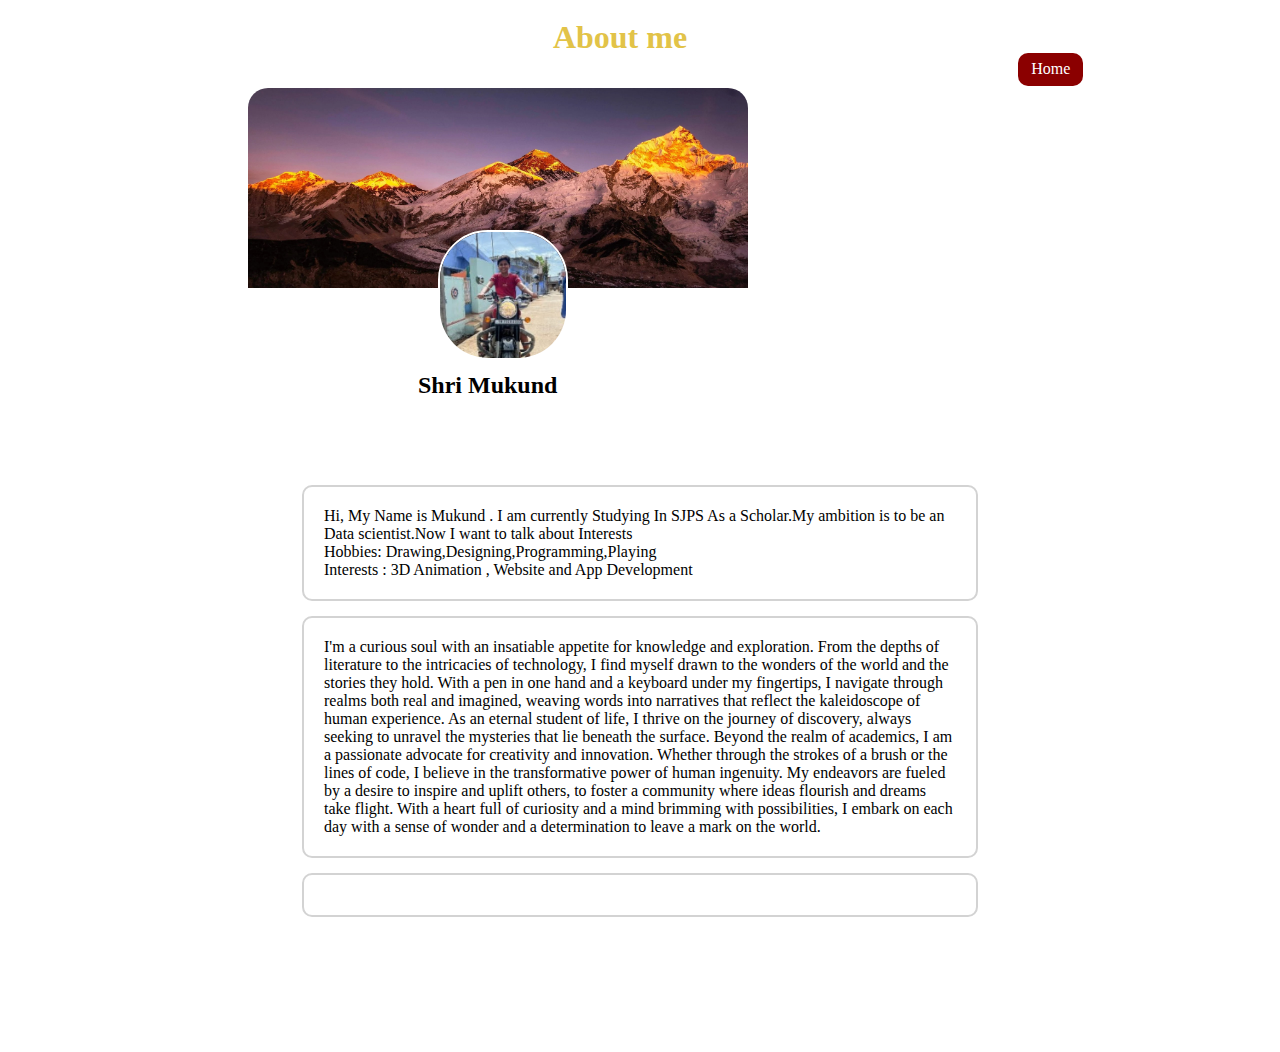
<file: Aboutme.html>
<html>
  <head>
    <title>About Me</title>
    <link rel="stylesheet" href="Style/Aboutme.css">
  </head>

  <body>
    <div class="banner">
      <img src="Images/MT.jpg" alt="">
    </div>
    <div class="me">
      <h1> About me</h1>
      <img src="Images/Mukund Profile.jpg" alt="">
      <h2>Shri Mukund</h2>
    </div>
    <div class="home">
      <div class="navBar"><a href="index.html">Home</a></div>
    </div>
    
    <div class="para">
    <p>
      Hi, My Name is Mukund . I am currently Studying In SJPS As a Scholar.My
      ambition is to be an Data scientist.Now I want to talk about Interests

      <br />Hobbies: Drawing,Designing,Programming,Playing <br />Interests : 3D
      Animation , Website and App Development

      <p>I'm a curious soul with an insatiable appetite for knowledge and 
        exploration. From the depths of literature to the intricacies
        of technology, I find myself drawn to the wonders of the world and the stories they hold. With a pen in one hand and a keyboard under my fingertips, I navigate through realms both real and imagined, weaving words into narratives that reflect the kaleidoscope of human experience. As an eternal student of life, I thrive on the journey of discovery, always seeking to unravel the mysteries that lie beneath the surface.
        Beyond the realm of academics, I am a passionate advocate 
        for creativity and innovation. Whether through the strokes
        of a brush or the lines of code, I believe in the transformative power of
        human ingenuity. My endeavors are fueled by a desire to inspire
        and uplift others, to foster a community where ideas flourish and
        dreams take flight. With a heart full of curiosity and a mind 
        brimming with possibilities, I embark on each day with a sense
        of wonder and a determination to leave a mark on the world.
    </p>
    </p>
    </div>
  </body>
</html>
</file>
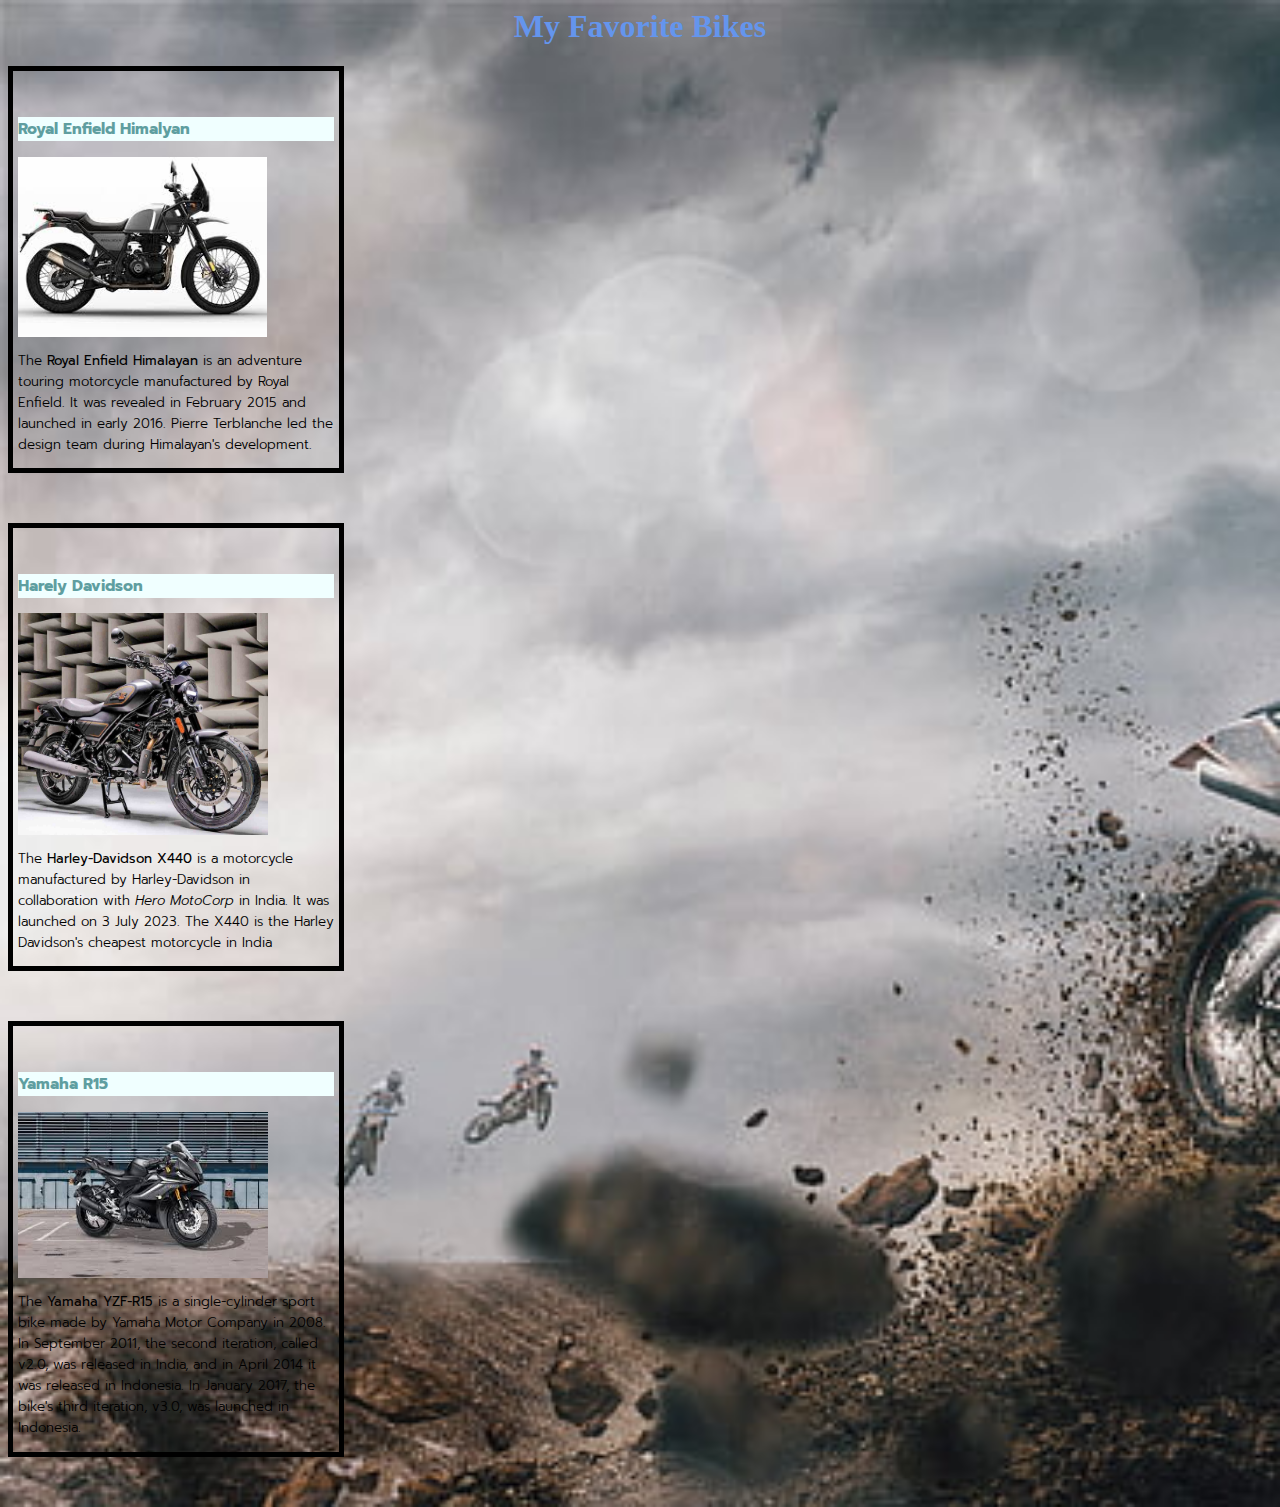
<file: Bikes.html>
<html>
  <head>
    <title>My Favorite Bikes</title>
    <link rel="stylesheet" href="Style/Bikes.css" />
    <link rel="preconnect" href="https://fonts.googleapis.com" />
    <link rel="preconnect" href="https://fonts.gstatic.com" crossorigin />
    <link
      href="https://fonts.googleapis.com/css2?family=Prompt:ital,wght@0,100;0,200;0,300;0,400;0,500;0,600;0,700;0,800;0,900;1,100;1,200;1,300;1,400;1,500;1,600;1,700;1,800;1,900&display=swap"
      rel="stylesheet"
    />
  </head>
  <body>
    <h1>My Favorite Bikes</h1>
    <div class="P2">
    <div class="RE general">
      <h3>Royal Enfield Himalyan</h3>
      <img src="Images/RE.jpeg" alt="RE Himalayan" height = 180 />

      <p>
        The <b>Royal Enfield Himalayan</b> is an adventure touring motorcycle
        manufactured by Royal Enfield. It was revealed in February 2015 and
        launched in early 2016. Pierre Terblanche led the design team during
        Himalayan's development.
      </p>
    </div>
    <div class="Harely general">
      <h3>Harely Davidson</h3>
      <img src="Images/HD.jpg" alt="Harley-Davidson X440" width="250" />
      <p>
        The <b>Harley-Davidson X440</b> is a motorcycle manufactured by
        Harley-Davidson in collaboration with <i>Hero MotoCorp</i> in India. It
        was launched on 3 July 2023. The X440 is the Harley Davidson's cheapest
        motorcycle in India
      </p>
    </div>
    <div class="R15 general">
      <h3>Yamaha R15</h3>
      <img src="Images/Y15.jpeg" alt="Yamaha R15" width="250" />
      <p>
        The <b>Yamaha YZF-R15</b> is a single-cylinder sport bike made by Yamaha
        Motor Company in 2008. In September 2011, the second iteration, called
        v2.0, was released in India, and in April 2014 it was released in
        Indonesia. In January 2017, the bike's third iteration, v3.0, was
        launched in Indonesia.
      </p>
    </div>
    </div>
  </body>
</html>
</file>
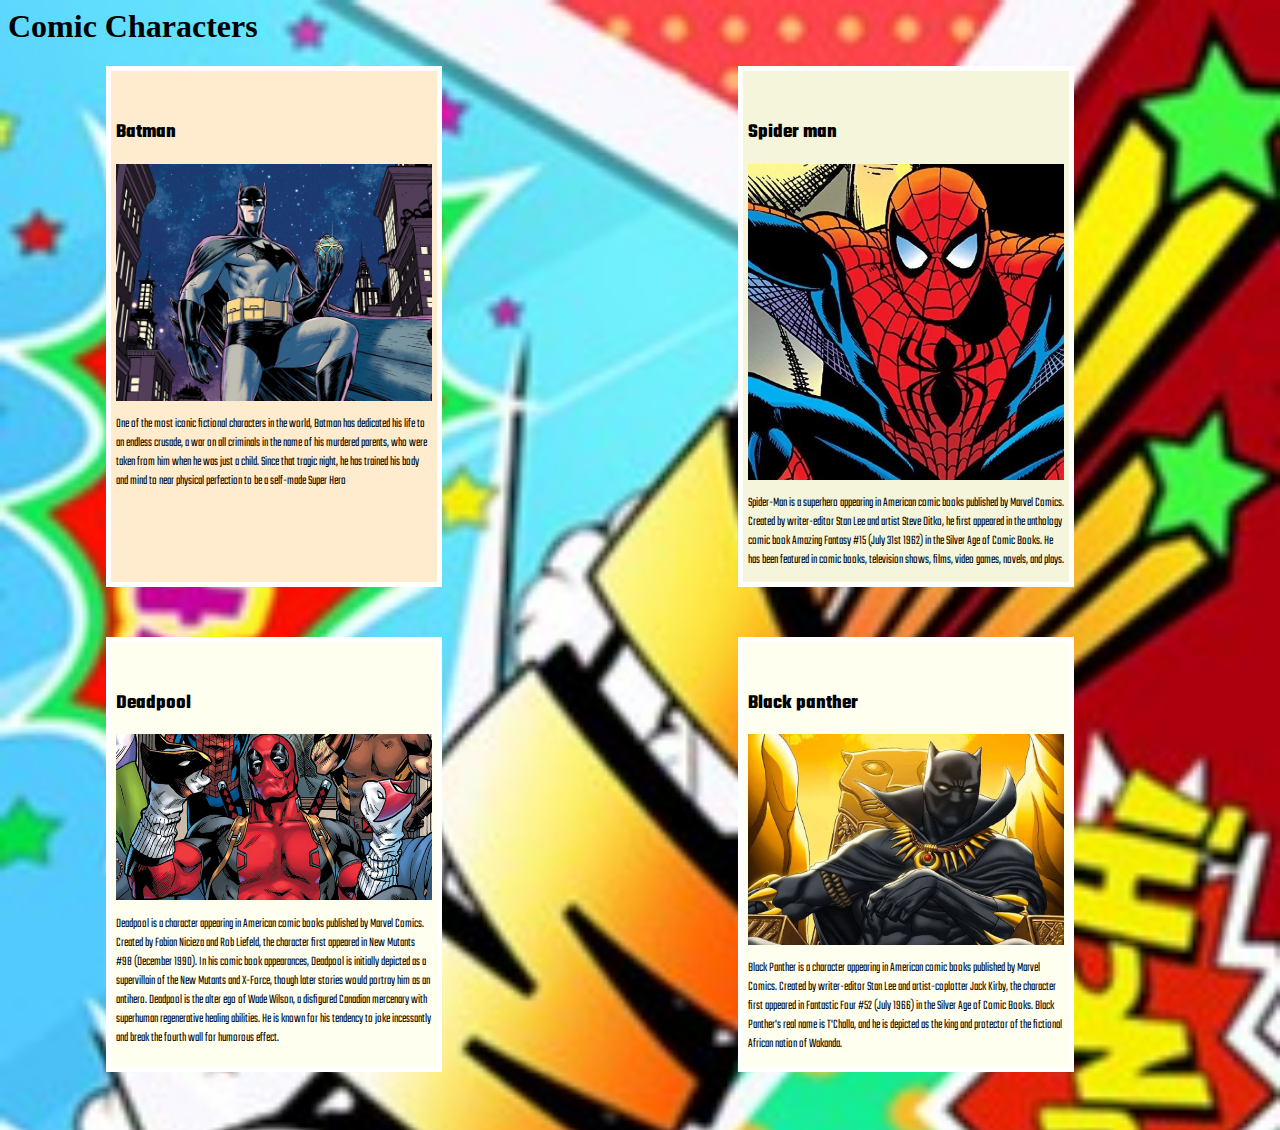
<file: Comic.html>
<html>
  <head>
    <title>Comics Characters - DC</title>
    <link rel="stylesheet" href="Style/Comic.css" />
    <link rel="preconnect" href="https://fonts.googleapis.com" />
    <link rel="preconnect" href="https://fonts.gstatic.com" crossorigin />
    <link
      href="https://fonts.googleapis.com/css2?family=Teko:wght@300..700&display=swap"
      rel="stylesheet"
    />
  </head>
  <body>
    <h1>Comic Characters</h1>
    <div class="Parent">
      <div class="BATMAN COMMON">
        <h2>Batman</h2>
        <img src="Images/BATMAN.jpeg" alt="" />
        <p>
          One of the most iconic fictional characters in the world, Batman has
          dedicated his life to an endless crusade, a war on all criminals in
          the name of his murdered parents, who were taken from him when he was
          just a child. Since that tragic night, he has trained his body and
          mind to near physical perfection to be a self-made Super Hero
        </p>
      </div>
      <div class="Spiderman COMMON">
        <h2>Spider man</h2>
        <img src="Images/Spiderman.jpg" alt="" />
        <p>
          Spider-Man is a superhero appearing in American comic books published
          by Marvel Comics. Created by writer-editor Stan Lee and artist Steve
          Ditko, he first appeared in the anthology comic book Amazing Fantasy
          #15 (July 31st 1962) in the Silver Age of Comic Books. He has been
          featured in comic books, television shows, films, video games, novels,
          and plays.
        </p>
      </div>
      <div class="Deadpool COMMON">
        <h2>Deadpool</h2>
        <img src="Images/Deadpool.png" alt="" />
        <p>
          Deadpool is a character appearing in American comic books published by
          Marvel Comics. Created by Fabian Nicieza and Rob Liefeld, the
          character first appeared in New Mutants #98 (December 1990). In his
          comic book appearances, Deadpool is initially depicted as a
          supervillain of the New Mutants and X-Force, though later stories
          would portray him as an antihero. Deadpool is the alter ego of Wade
          Wilson, a disfigured Canadian mercenary with superhuman regenerative
          healing abilities. He is known for his tendency to joke incessantly
          and break the fourth wall for humorous effect.
        </p>
      </div>
      <div class="Blackpanther COMMON">
        <h2>Black panther</h2>
        <img src="Images/Black panter.png" alt="" />
        <p>
          Black Panther is a character appearing in American comic books
          published by Marvel Comics. Created by writer-editor Stan Lee and
          artist-coplotter Jack Kirby, the character first appeared in Fantastic
          Four #52 (July 1966) in the Silver Age of Comic Books. Black Panther's
          real name is T'Challa, and he is depicted as the king and protector of
          the fictional African nation of Wakanda.
        </p>
      </div>
    </div>
  </body>
</html>
</file>
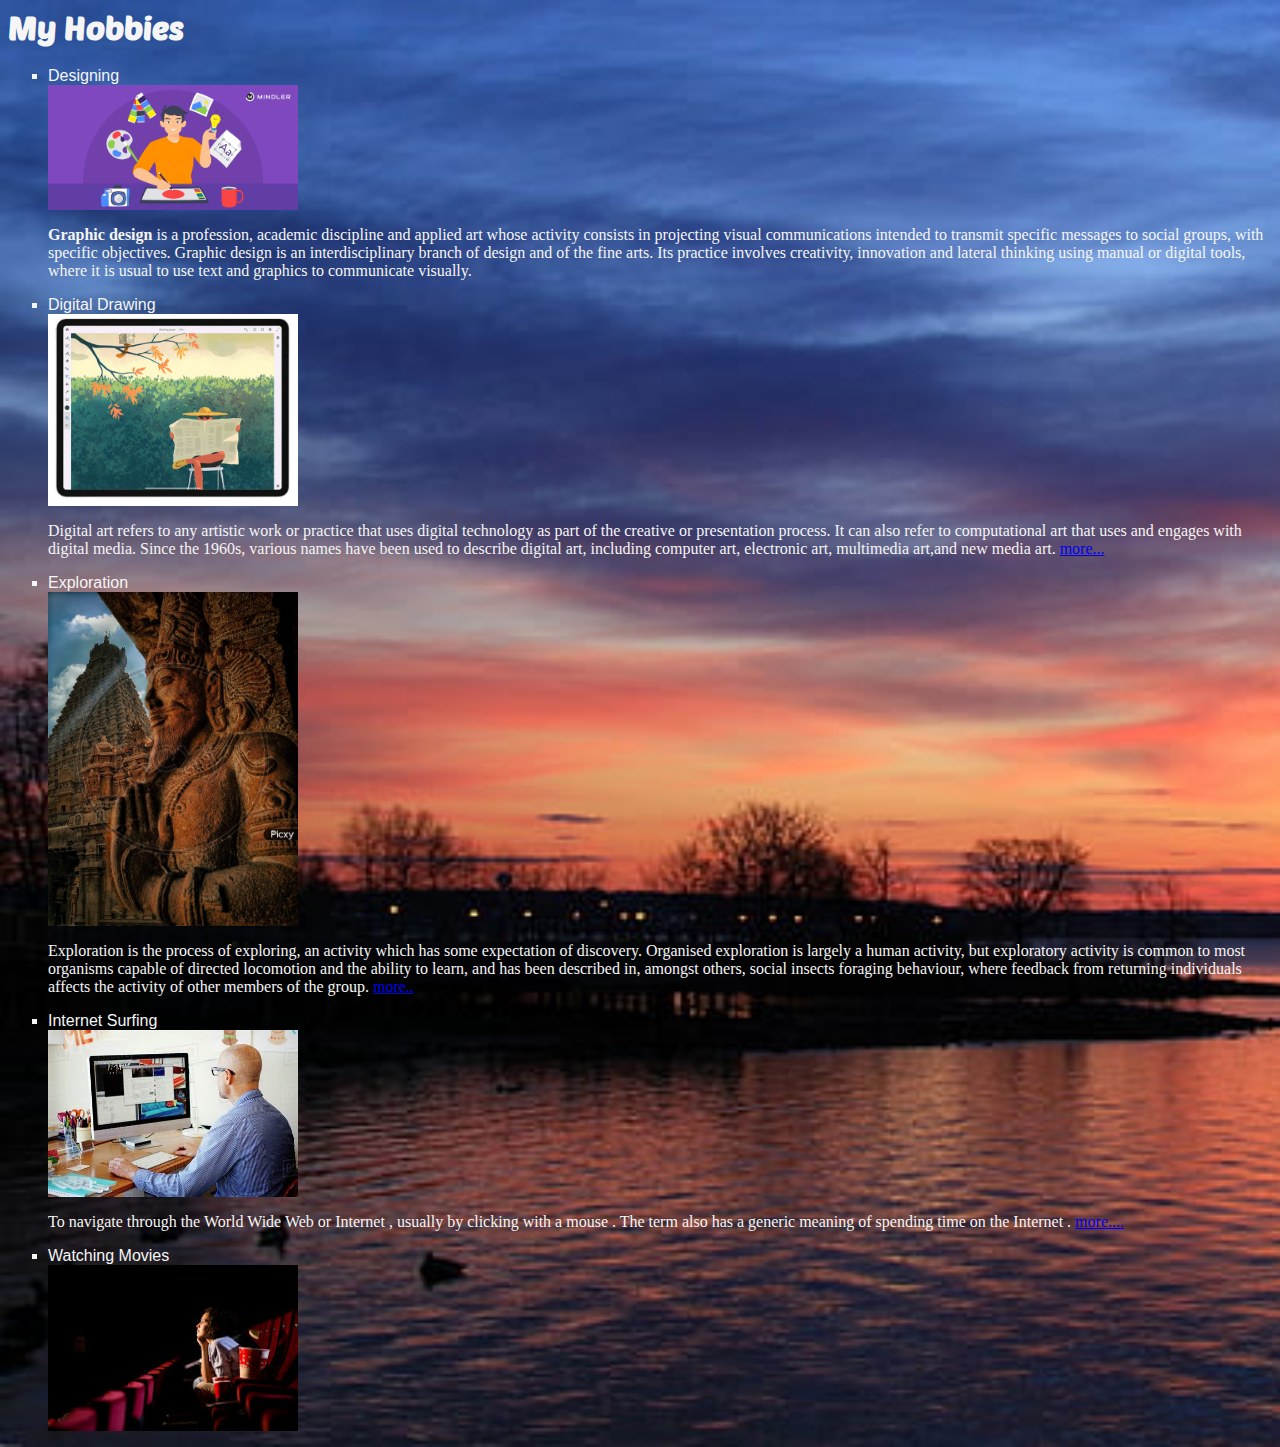
<file: Hobbies.html>
<html>
  <head>
    <title>Hobbies</title>
    <link rel="stylesheet" href="Style/Hobbies.css" />
    <link rel="preconnect" href="https://fonts.googleapis.com" />
    <link rel="preconnect" href="https://fonts.gstatic.com" crossorigin />
    <link
      href="https://fonts.googleapis.com/css2?family=Poetsen+One&display=swap"
      rel="stylesheet"
    />
  </head>
  <body>
    <h1>My Hobbies</h1>
    <ul>
      <li>Designing</li>
      <img src="Images/Hobbies.png" alt="" />
      <p>
        <b>Graphic design</b> is a profession, academic discipline and applied
        art whose activity consists in projecting visual communications intended
        to transmit specific messages to social groups, with specific
        objectives. Graphic design is an interdisciplinary branch of design and
        of the fine arts. Its practice involves creativity, innovation and
        lateral thinking using manual or digital tools, where it is usual to use
        text and graphics to communicate visually.
      </p>

      <li>Digital Drawing</li>
      <img src="Images/DDrawing.png" alt="" />
      <p>
        Digital art refers to any artistic work or practice that uses digital
        technology as part of the creative or presentation process. It can also
        refer to computational art that uses and engages with digital media.
        Since the 1960s, various names have been used to describe digital art,
        including computer art, electronic art, multimedia art,and new media
        art.
        <a href="https://en.wikipedia.org/wiki/Digital_art" target="_blank"
          >more...</a
        >
      </p>
      <li>Exploration</li>
      <img src="Images/Exploration.jpg" alt="" ,height="200" />
      <p>
        Exploration is the process of exploring, an activity which has some
        expectation of discovery. Organised exploration is largely a human
        activity, but exploratory activity is common to most organisms capable
        of directed locomotion and the ability to learn, and has been described
        in, amongst others, social insects foraging behaviour, where feedback
        from returning individuals affects the activity of other members of the
        group.
        <a href="https://en.wikipedia.org/wiki/Exploration" target="_blank"
          >more..
        </a>
      </p>
      <li>Internet Surfing</li>
      <img src="Images/Nsurf.jpeg" alt="" />
      <p>
        To navigate through the World Wide Web or Internet , usually by clicking
        with a mouse . The term also has a generic meaning of spending time on
        the Internet .
        <a href="https://en.wikipedia.org/wiki/World_Wide_Web" target="_blank"
          >more....</a
        >
      </p>
      <li>Watching Movies</li>
      <img src="Images/Movies.jpeg" alt="" />
    </ul>
  </body>
</html>
</file>
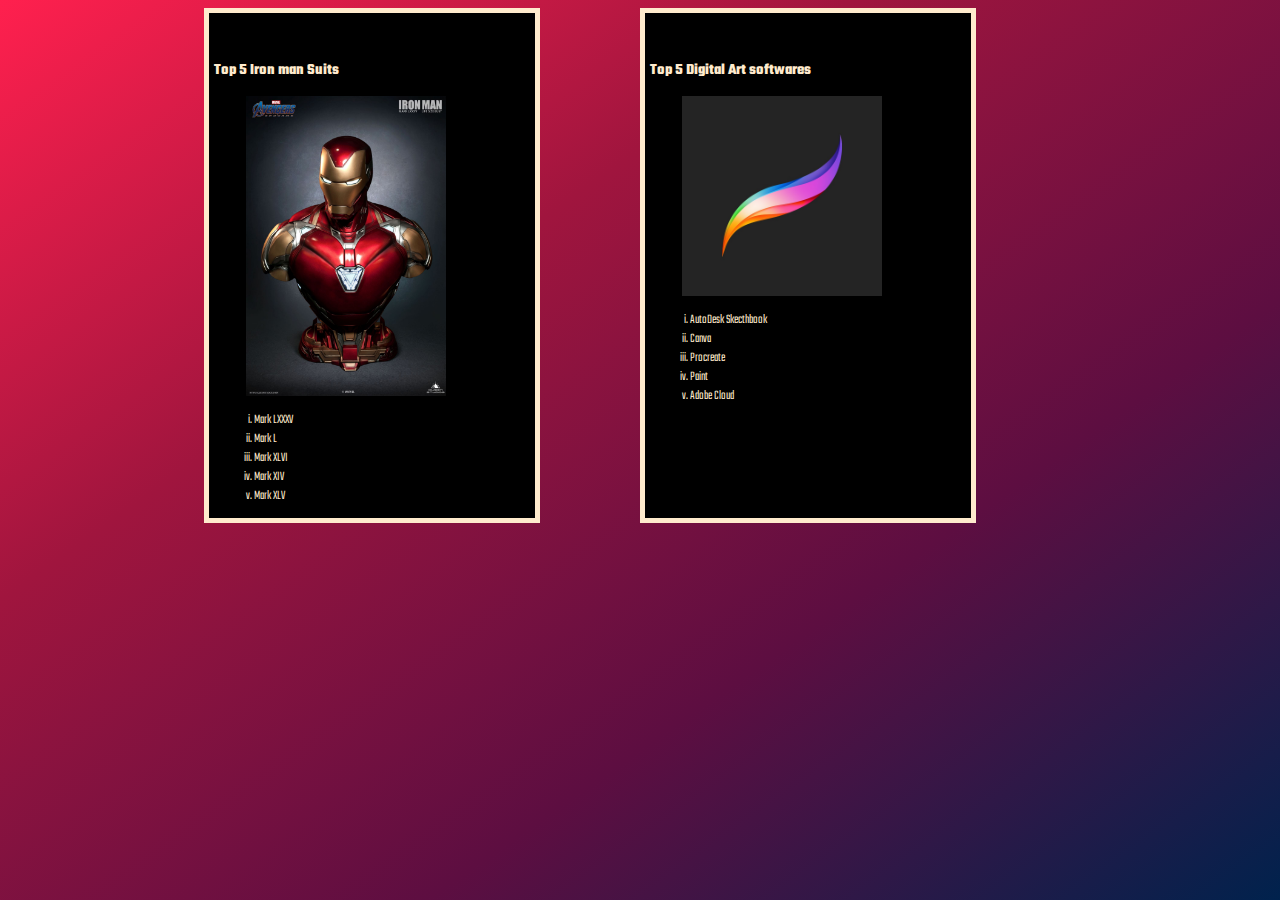
<file: Top5.html>
<html>
  <head>
    <title>Top 5 Iron man suits</title>
    <link rel="stylesheet" href="Style/Top5.css" />
    <link rel="preconnect" href="https://fonts.googleapis.com" />
    <link rel="preconnect" href="https://fonts.gstatic.com" crossorigin />
    <link
      href="https://fonts.googleapis.com/css2?family=Teko:wght@300..700&display=swap"
      rel="stylesheet"
    />
  </head>
  <body>
    <div class="P2">
      <div class="IRONMAN Common">
        <h3>Top 5 Iron man Suits</h3>
        <img src="Images/M85.jpeg" alt="Marks 45" height="300" />
        <ol>
          <li>Mark LXXXV</li>
          <li>Mark L</li>
          <li>Mark XLVI</li>
          <li>Mark XIV</li>
          <li>Mark XLV</li>
        </ol>
      </div>

      <div class="ART Common">
        <h3>Top 5 Digital Art softwares</h3>
        <img src="Images/procreate.jpg" alt="" height="200" />
        <ol>
          <li>AutoDesk Skecthbook</li>
          <li>Canva</li>
          <li>Procreate</li>
          <li>Paint</li>
          <li>Adobe Cloud</li>
        </ol>
      </div>
    </div>
  </body>
</html>
</file>
<file: Style/Aboutme.css>
h1{
    text-align: center; 
    color: rgb(226, 195, 72);
    position: relative;
    bottom: 270px;
    right:20px;
} 

.me h2{
    position: relative;
    left:410px;
    bottom: 130px;
}
body{
    background-color:white;
}

p{
    color:black;
    width:50%;
    border-color: lightgrey;
    border-width: 2px;
    padding: 20px;
    border-style: solid;
    background-color:white;
    border-radius: 10px;
    margin:15px auto;
    position: relative;
   
    
} 
br{
    color: chocolate;
   
}

.me img{
    width: 10%;
    border-radius: 50px;
    margin:2px auto;
    position: relative;
    left:430.050px;
    bottom:120px;
    border-color: white;
    border-style: solid;
    border-width: 2px;
    transition: transform 1s ease-in .3s;
   
}

.me img:hover{
    transform: scale(1.2);
}

.banner img{
    height:200px;
    width: 500px;
    position: relative;
    margin:30px ;
    left: 210px;
    border-top-left-radius:20px ;
    border-top-right-radius: 20px;
    top: 50px;
    bottom: 50px;
}


.para{
    position: relative;
    bottom: 120px;
}

.navBar{
    padding:2%;
    background-color: darkred;
    border-radius: 10px;
    margin : 1%; 
    text-align:center;
    width: 50px;
    position: relative;
    bottom: 500px;
    left: 700px;
    transition-property: background-color;
    transition-duration: 0s;
    transition-timing-function: ease-in;
    transition-delay: 0s;
}

.Home{
    display: flex;
    justify-content: flex-end;
    width: 30%;
    align-items: center;
}

.navBar a{
    color: white;
    text-decoration: none;
}

.navBar:hover{
    background-color:darkcyan;
}


.me img:hover{
    background-image: url('../Images/Back on Profile.gif');
}
</file>
<file: Style/Bikes.css>
.general{

     width:25%; 
    border-style: solid; 
    border-width: 5px;
    font-family: "Prompt", sans-serif;
    font-weight: 300;
    font-size:smaller; 
    padding-top: 30px; 
    padding-left:5px ; 
    padding-right: 5px;
    margin-right: 100px;
    margin-bottom: 50px;
}

.Parent{
    display: flex; 
    flex-direction: column;
    flex-wrap:wrap; 
    justify-content:center;



}








body{
    background-image: url("../Images/Backdrop2.jpg"); 
    background-size: cover ;

} 
h1{
    text-align: center;
    color: cornflowerblue; 
}

h3{
    background-color: azure; 
    color: cadetblue;

}
</file>
<file: Style/Comic.css>
.COMMON{
    width:25%; 
    border-style: solid; 
    border-width: 5px;
    font-family: "Teko", sans-serif;  
    font-weight: 100;
    font-size:smaller; 
    padding-top: 30px; 
    padding-left:5px ; 
    padding-right: 5px;
    margin-right: 100px;
    margin-bottom: 50px;
}

.Parent{
    display: flex; 
    flex-wrap:wrap; 
    justify-content: space-around;


}

h2{
transition: transform 1s ease-out .3s;
}

h2:hover{
    transform:translateX(40%);
}


.BATMAN{
    
    background-color: blanchedalmond;
    border-color: white;
   
}  

.Spiderman{
  
    border-color: white;
    background-color:beige;
    
} 

.Deadpool{
    
    border-color: white; 
    background-color:ivory;
   


} 

.Blackpanther{
   
    border-color: white; 
    background-color:ivory;
    

}

img{
    width: 100%;
} 

body{
    background-image: url("../Images/Comic-Book-2.jpg");
    background-size:cover;
}
</file>
<file: Style/Hobbies.css>
ul {
    list-style-type: square; 
    
} 

img {
    width: 250;
} 

body{
    background-image: url("../Images/Backdrop.jpg"); 
    background-size: cover; 
    color:whitesmoke;
}

li{
    font-family: 'Franklin Gothic Medium', 'Arial Narrow', Arial, sans-serif;
    font-weight:400;
} 

h1{
     font-family: "Poetsen One", sans-serif;
}
</file>
<file: Style/Top5.css>
.Common{
    width:25%; 
    border-style: solid; 
    border-width: 5px;
    font-family: "Teko", sans-serif;  
    font-weight: 100;
    font-size:smaller; 
    padding-top: 30px; 
    padding-left:5px ; 
    padding-right: 5px;
    margin-right: 100px;
    margin-bottom: 50px;
} 

.IRONMAN{
    background-color: black;
}

.P2{
    display: flex; 
    flex-wrap:wrap; 
    justify-content: center;

}


.ART{
    background-color: black;

}






ol {
    list-style-type: lower-roman;
}  

body{
    background-image: linear-gradient( to right bottom,#FF204E,#A0153E,#5D0E41,#00224D   );
    color: blanchedalmond;
}

.Common img{

    margin-left: 10%;
    transition: transform 1s ease-in-out .2s;
}

.Common img:hover{
    transform: skew(10deg);
}
</file>
